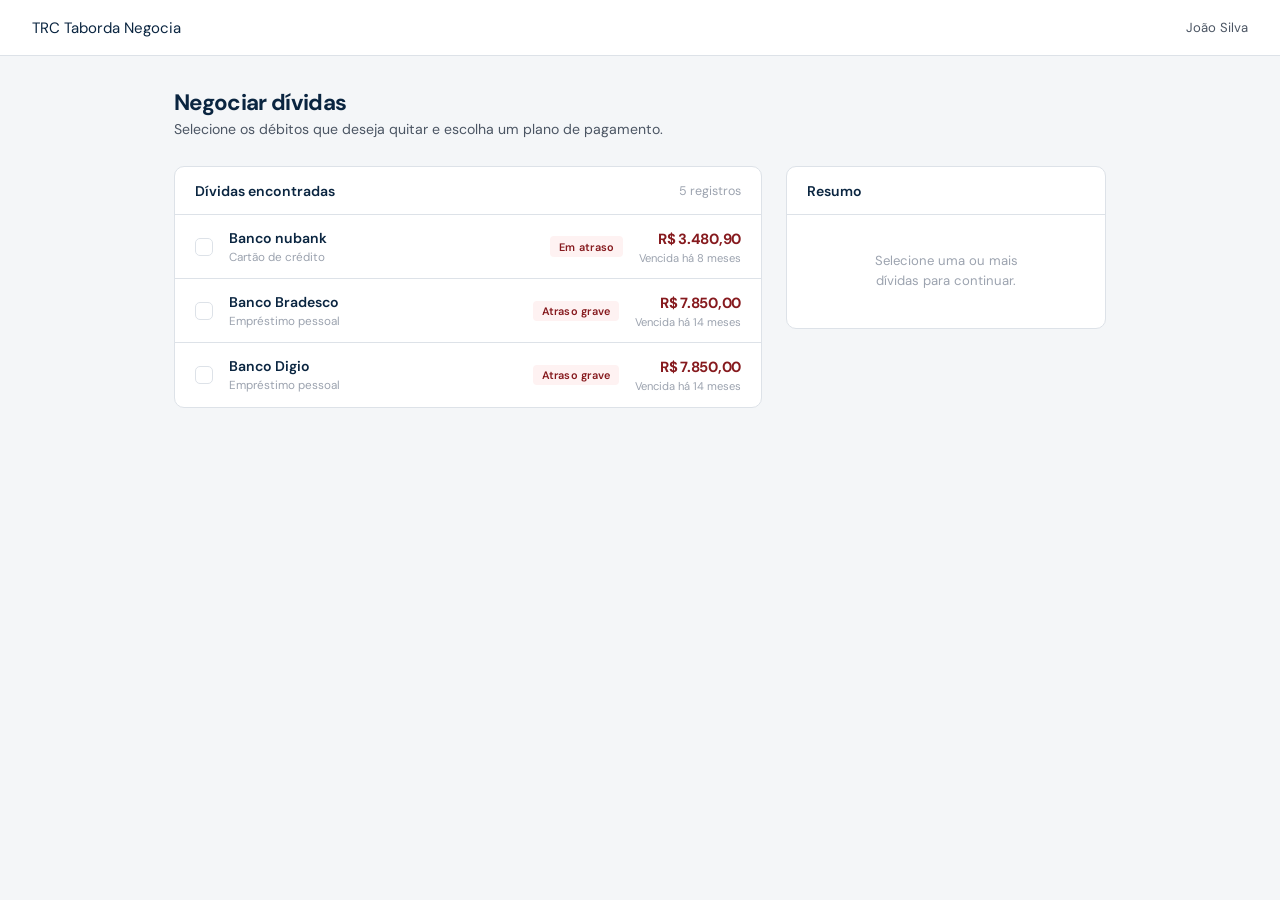
<file: dividas.html>
<!DOCTYPE html>
<html lang="pt-BR">
<head>
<meta charset="UTF-8">
<meta name="viewport" content="width=device-width, initial-scale=1.0">
<title>Negociar Dívidas</title>
<link href="https://fonts.googleapis.com/css2?family=DM+Sans:opsz,wght@9..40,300;9..40,400;9..40,500;9..40,600;9..40,700;9..40,800&display=swap" rel="stylesheet">
<link rel="stylesheet" href="css/dividas.css">
</head>
<body>

<div class="topbar">
  <div class="logo">
      <span class="logo-txt">TRC Taborda Negocia</span>
  </div>
  <span class="user-tag">João Silva</span>
</div>

<div class="page">

  <div class="page-title">
    <h1>Negociar dívidas</h1>
    <p>Selecione os débitos que deseja quitar e escolha um plano de pagamento.</p>
  </div>

  <div class="card">
    <div class="card-head">
      <h2>Dívidas encontradas</h2>
      <span>5 registros</span>
    </div>
    <div id="debtList"></div>
  </div>

  <div class="side">
    <div class="card">
      <div class="card-head"><h2>Resumo</h2></div>
      <div class="sum-body">
        <div class="sum-empty" id="sumEmpty">
          <p>Selecione uma ou mais<br>dívidas para continuar.</p>
        </div>
        <div id="sumLines" style="display:none"></div>
        <div class="sum-total" id="sumTotal" style="display:none">
          <span class="tl">Total selecionado</span>
          <span class="tv" id="sumTotalVal">—</span>
        </div>
      </div>
    </div>

    <div class="card" id="plansCard" style="display:none">
      <div class="card-head"><h2>Plano de pagamento</h2></div>
      <div class="plan-list" id="planList"></div>
    </div>

    <div class="card" id="confirmCard" style="display:none">
      <div class="card-head"><h2>Confirmar acordo</h2></div>
      <div class="action-body">
        <label class="field-label" for="cpfInput">CPF do titular</label>
        <div class="inp-wrap">
          <svg class="inp-ico" viewBox="0 0 24 24" fill="none" stroke="currentColor" stroke-width="2" stroke-linecap="round" stroke-linejoin="round">
            <path d="M20 21v-2a4 4 0 0 0-4-4H8a4 4 0 0 0-4 4v2"/><circle cx="12" cy="7" r="4"/>
          </svg>
          <input type="text" id="cpfInput" placeholder="000.000.000-00" maxlength="14">
        </div>
        <div class="err" id="errMsg"></div>
        <button class="btn-main" id="btnConfirm">
          <svg viewBox="0 0 24 24" fill="none" stroke="currentColor" stroke-width="2.5" stroke-linecap="round" stroke-linejoin="round"><polyline points="20 6 9 17 4 12"/></svg>
          Fechar acordo
        </button>
        <button class="btn-link" id="btnClear">Limpar seleção</button>
      </div>
    </div>
  </div>
</div>

<div class="modal-bg" id="modal">
  <div class="modal">
    <div class="modal-top">
      <div class="modal-icon">
        <svg viewBox="0 0 24 24" fill="none" stroke="currentColor" stroke-width="2.5" stroke-linecap="round" stroke-linejoin="round"><polyline points="20 6 9 17 4 12"/></svg>
      </div>
      <h2>Acordo firmado!</h2>
      <p>Boleto/Pix enviado ao seu e-mail. Seu nome sai do SPC/Serasa em até 5 dias úteis.</p>
    </div>
    <div class="modal-body" id="receiptBody"></div>
    <div class="modal-foot">
      <button class="btn-dl" id="btnDl">
        <svg viewBox="0 0 24 24" fill="none" stroke="currentColor" stroke-width="2" stroke-linecap="round" stroke-linejoin="round"><path d="M21 15v4a2 2 0 0 1-2 2H5a2 2 0 0 1-2-2v-4"/><polyline points="7 10 12 15 17 10"/><line x1="12" y1="15" x2="12" y2="3"/></svg>
        Baixar comprovante
      </button>
      <button class="btn-re" id="btnRe">Negociar outras dívidas</button>
    </div>
  </div>
</div>

<script src="js/dividas.js"></script>
</body>
</html>
</file>
<file: css/dividas.css>
*,
*::before,
*::after {
  box-sizing: border-box;
  margin: 0;
  padding: 0;
}

:root {
  --brand: #400a0a;
  --accent: #861a1e;
  --accent-d: #861a1e;
  --bg: #f4f6f8;
  --white: #ffffff;
  --border: #dde2e8;
  --text: #0a2540;
  --text-2: #4b5563;
  --text-3: #9ca3af;
  --danger: #861a1e;
  --warn: #d97706;
  --r: 10px;
}

body {
  font-family: "DM Sans", sans-serif;
  background: var(--bg);
  color: var(--text);
  min-height: 100vh;
  font-size: 15px;
}

/* ── Top bar ── */
.topbar {
  background: var(--white);
  border-bottom: 1px solid var(--border);
  padding: 0 2rem;
  height: 56px;
  display: flex;
  align-items: center;
  justify-content: space-between;
}
.logo {
  display: flex;
  align-items: center;
  gap: 8px;
}
.logo-mark {
  width: 30px;
  height: 30px;
  background: var(--brand);
  border-radius: 7px;
  display: flex;
  align-items: center;
  justify-content: center;
}
.logo-mark svg {
  width: 16px;
  height: 16px;
}
.logo-name {
  font-weight: 700;
  font-size: 0.95rem;
  letter-spacing: -0.02em;
  color: var(--brand);
}
.logo-name span {
  color: var(--accent);
}
.user-tag {
  font-size: 0.82rem;
  color: var(--text-2);
}

/* ── Page ── */
.page {
  max-width: 980px;
  margin: 0 auto;
  padding: 2rem 1.5rem;
  display: grid;
  grid-template-columns: 1fr 320px;
  gap: 1.5rem;
  align-items: start;
}

.page-title {
  grid-column: 1 / -1;
  padding-bottom: 0.25rem;
}
.page-title h1 {
  font-size: 1.4rem;
  font-weight: 700;
  letter-spacing: -0.03em;
  margin-bottom: 0.2rem;
}
.page-title p {
  font-size: 0.88rem;
  color: var(--text-2);
}

/* ── Card ── */
.card {
  background: var(--white);
  border: 1px solid var(--border);
  border-radius: var(--r);
  overflow: hidden;
}
.card-head {
  padding: 0.9rem 1.25rem;
  border-bottom: 1px solid var(--border);
  display: flex;
  align-items: center;
  justify-content: space-between;
}
.card-head h2 {
  font-size: 0.88rem;
  font-weight: 600;
}
.card-head span {
  font-size: 0.78rem;
  color: var(--text-3);
}

/* ── Debt rows ── */
.debt-row {
  display: flex;
  align-items: center;
  padding: 0.85rem 1.25rem;
  border-bottom: 1px solid var(--border);
  cursor: pointer;
  transition: background 0.1s;
  gap: 1rem;
  user-select: none;
}
.debt-row:last-child {
  border-bottom: none;
}
.debt-row:hover {
  background: #f9fafc;
}
.debt-row.selected {
  background: #f0fdf8;
}

.dr-check {
  width: 18px;
  height: 18px;
  border: 1.5px solid var(--border);
  border-radius: 5px;
  flex-shrink: 0;
  display: flex;
  align-items: center;
  justify-content: center;
  transition: 0.1s;
}
.debt-row.selected .dr-check {
  background: var(--accent);
  border-color: var(--accent);
}
.dr-check svg {
  width: 10px;
  height: 10px;
  color: white;
  opacity: 0;
}
.debt-row.selected .dr-check svg {
  opacity: 1;
}

.dr-info {
  flex: 1;
  min-width: 0;
}
.dr-name {
  font-size: 0.88rem;
  font-weight: 600;
  white-space: nowrap;
  overflow: hidden;
  text-overflow: ellipsis;
}
.dr-type {
  font-size: 0.73rem;
  color: var(--text-3);
  margin-top: 2px;
}

.dr-badge {
  font-size: 0.68rem;
  font-weight: 600;
  padding: 0.2rem 0.55rem;
  border-radius: 4px;
  flex-shrink: 0;
  letter-spacing: 0.02em;
}
.dr-badge.overdue {
  background: #fef2f2;
  color: var(--danger);
}
.dr-badge.warn {
  background: #fffbeb;
  color: var(--warn);
}
.dr-badge.ok {
  background: #f0fdf4;
  color: var(--accent-d);
}

.dr-amount {
  text-align: right;
  flex-shrink: 0;
  min-width: 88px;
}
.dr-val {
  font-size: 0.92rem;
  font-weight: 700;
  color: var(--danger);
  letter-spacing: -0.02em;
}
.dr-due {
  font-size: 0.7rem;
  color: var(--text-3);
  margin-top: 2px;
}

/* ── Side ── */
.side {
  display: flex;
  flex-direction: column;
  gap: 1rem;
}

.sum-body {
  padding: 1rem 1.25rem;
}
.sum-empty {
  text-align: center;
  padding: 1.25rem 0;
}
.sum-empty p {
  font-size: 0.82rem;
  color: var(--text-3);
  line-height: 1.55;
}

.sum-line {
  display: flex;
  justify-content: space-between;
  align-items: baseline;
  font-size: 0.82rem;
  padding: 0.38rem 0;
  border-bottom: 1px solid var(--border);
  gap: 0.75rem;
}
.sum-line:last-of-type {
  border-bottom: none;
}
.sl-label {
  color: var(--text-2);
  flex: 1;
  min-width: 0;
  overflow: hidden;
  text-overflow: ellipsis;
  white-space: nowrap;
}
.sl-val {
  font-weight: 600;
  flex-shrink: 0;
}
.sl-val.red {
  color: var(--danger);
}

.sum-total {
  margin-top: 0.75rem;
  padding: 0.7rem 1rem;
  background: var(--brand);
  border-radius: 8px;
  display: flex;
  justify-content: space-between;
  align-items: center;
}
.sum-total .tl {
  font-size: 0.75rem;
  color: rgba(255, 255, 255, 0.55);
}
.sum-total .tv {
  font-size: 1.05rem;
  font-weight: 700;
  color: white;
  letter-spacing: -0.02em;
}

/* Plans */
.plan-list {
  padding: 0.75rem 1.25rem;
  display: flex;
  flex-direction: column;
  gap: 0.45rem;
}
.plan-item {
  border: 1.5px solid var(--border);
  border-radius: 8px;
  padding: 0.7rem 0.9rem;
  cursor: pointer;
  transition:
    border-color 0.1s,
    background 0.1s;
  display: flex;
  align-items: center;
  justify-content: space-between;
  gap: 0.75rem;
}
.plan-item:hover {
  border-color: #bbc3cc;
}
.plan-item.selected {
  border-color: var(--accent);
  background: #f0fdf8;
}
.plan-item.best {
  border-color: #b3e8d4;
}

.plan-name {
  font-size: 0.84rem;
  font-weight: 600;
}
.plan-parcel {
  font-size: 0.71rem;
  color: var(--text-3);
  margin-top: 1px;
}
.plan-badge {
  font-size: 0.6rem;
  font-weight: 700;
  letter-spacing: 0.04em;
  background: var(--accent);
  color: white;
  padding: 0.1rem 0.42rem;
  border-radius: 3px;
  display: inline-block;
  margin-top: 0.3rem;
}
.plan-right {
  text-align: right;
  flex-shrink: 0;
}
.plan-total {
  font-size: 0.88rem;
  font-weight: 700;
  letter-spacing: -0.02em;
}
.plan-disc {
  font-size: 0.7rem;
  color: var(--accent-d);
  font-weight: 600;
  margin-top: 1px;
}

.plan-radio {
  width: 16px;
  height: 16px;
  border-radius: 50%;
  border: 1.5px solid var(--border);
  display: flex;
  align-items: center;
  justify-content: center;
  flex-shrink: 0;
  transition: 0.1s;
}
.plan-item.selected .plan-radio {
  border-color: var(--accent);
}
.plan-dot {
  width: 8px;
  height: 8px;
  border-radius: 50%;
  background: var(--accent);
  opacity: 0;
  transition: 0.1s;
}
.plan-item.selected .plan-dot {
  opacity: 1;
}

/* Confirm */
.action-body {
  padding: 1rem 1.25rem;
}
.field-label {
  font-size: 0.75rem;
  font-weight: 600;
  color: var(--text-2);
  display: block;
  margin-bottom: 0.4rem;
}
.inp-wrap {
  position: relative;
  margin-bottom: 0.8rem;
}
.inp-ico {
  position: absolute;
  left: 10px;
  top: 50%;
  transform: translateY(-50%);
  width: 14px;
  height: 14px;
  color: var(--text-3);
  pointer-events: none;
}
input[type="text"] {
  width: 100%;
  height: 44px;
  border: 1.5px solid var(--border);
  border-radius: 8px;
  padding: 0 0.9rem 0 2.1rem;
  font-size: 0.88rem;
  font-family: "DM Sans", sans-serif;
  color: var(--brand);
  outline: none;
  transition: border-color 0.1s;
  background: white;
  -webkit-appearance: none;
}
input[type="text"]:focus {
  border-color: var(--accent);
}
input[type="text"]::placeholder {
  color: var(--text-3);
}

.err {
  font-size: 0.77rem;
  color: var(--danger);
  margin-bottom: 0.7rem;
  display: none;
}
.err.show {
  display: block;
}

.btn-main {
  width: 100%;
  height: 46px;
  background: var(--brand);
  color: white;
  border: none;
  border-radius: 8px;
  font-family: "DM Sans", sans-serif;
  font-size: 0.88rem;
  font-weight: 600;
  cursor: pointer;
  transition: background 0.12s;
  display: flex;
  align-items: center;
  justify-content: center;
  gap: 6px;
}
.btn-main:hover {
  background: var(--accent);
}
.btn-main svg {
  width: 14px;
  height: 14px;
}

.btn-link {
  width: 100%;
  height: 36px;
  background: none;
  border: none;
  font-family: "DM Sans", sans-serif;
  font-size: 0.8rem;
  color: var(--text-3);
  cursor: pointer;
  margin-top: 0.35rem;
  transition: color 0.1s;
}
.btn-link:hover {
  color: var(--text-2);
}

/* Modal */
.modal-bg {
  display: none;
  position: fixed;
  inset: 0;
  z-index: 50;
  background: rgba(10, 37, 64, 0.45);
  align-items: center;
  justify-content: center;
  padding: 1.5rem;
}
.modal-bg.show {
  display: flex;
}
.modal {
  background: white;
  border-radius: 12px;
  max-width: 400px;
  width: 100%;
  overflow: hidden;
}
.modal-top {
  background: var(--brand);
  padding: 1.5rem 1.75rem;
  text-align: center;
}
.modal-icon {
  width: 44px;
  height: 44px;
  border-radius: 50%;
  background: var(--accent);
  display: flex;
  align-items: center;
  justify-content: center;
  margin: 0 auto 0.65rem;
}
.modal-icon svg {
  width: 20px;
  height: 20px;
  color: white;
}
.modal-top h2 {
  font-size: 1.1rem;
  font-weight: 700;
  color: white;
  margin-bottom: 0.25rem;
  letter-spacing: -0.02em;
}
.modal-top p {
  font-size: 0.8rem;
  color: rgba(255, 255, 255, 0.55);
  line-height: 1.55;
}

.modal-body {
  padding: 1.1rem 1.5rem;
}
.receipt-row {
  display: flex;
  justify-content: space-between;
  font-size: 0.8rem;
  padding: 0.4rem 0;
  border-bottom: 1px solid var(--border);
}
.receipt-row:last-child {
  border-bottom: none;
  font-weight: 700;
}
.receipt-row .rl {
  color: var(--text-2);
}
.receipt-row .rv {
  color: var(--brand);
  text-align: right;
}
.receipt-row .rv.green {
  color: var(--accent-d);
}

.modal-foot {
  padding: 0.65rem 1.5rem 1.25rem;
  display: flex;
  flex-direction: column;
  gap: 0.45rem;
}
.btn-dl {
  height: 44px;
  background: var(--brand);
  color: white;
  border: none;
  border-radius: 8px;
  font-family: "DM Sans", sans-serif;
  font-weight: 600;
  font-size: 0.85rem;
  cursor: pointer;
  transition: background 0.12s;
  display: flex;
  align-items: center;
  justify-content: center;
  gap: 6px;
}
.btn-dl:hover {
  background: #0e3360;
}
.btn-dl svg {
  width: 13px;
  height: 13px;
}
.btn-re {
  height: 38px;
  background: none;
  border: 1px solid var(--border);
  border-radius: 8px;
  font-family: "DM Sans", sans-serif;
  font-size: 0.82rem;
  color: var(--text-2);
  cursor: pointer;
  transition: border-color 0.1s;
}
.btn-re:hover {
  border-color: #bbc3cc;
}

@media (max-width: 680px) {
  .page {
    grid-template-columns: 1fr;
    padding: 1.25rem 1rem;
  }
  .topbar {
    padding: 0 1rem;
  }
  .dr-badge {
    display: none;
  }
}
</file>
